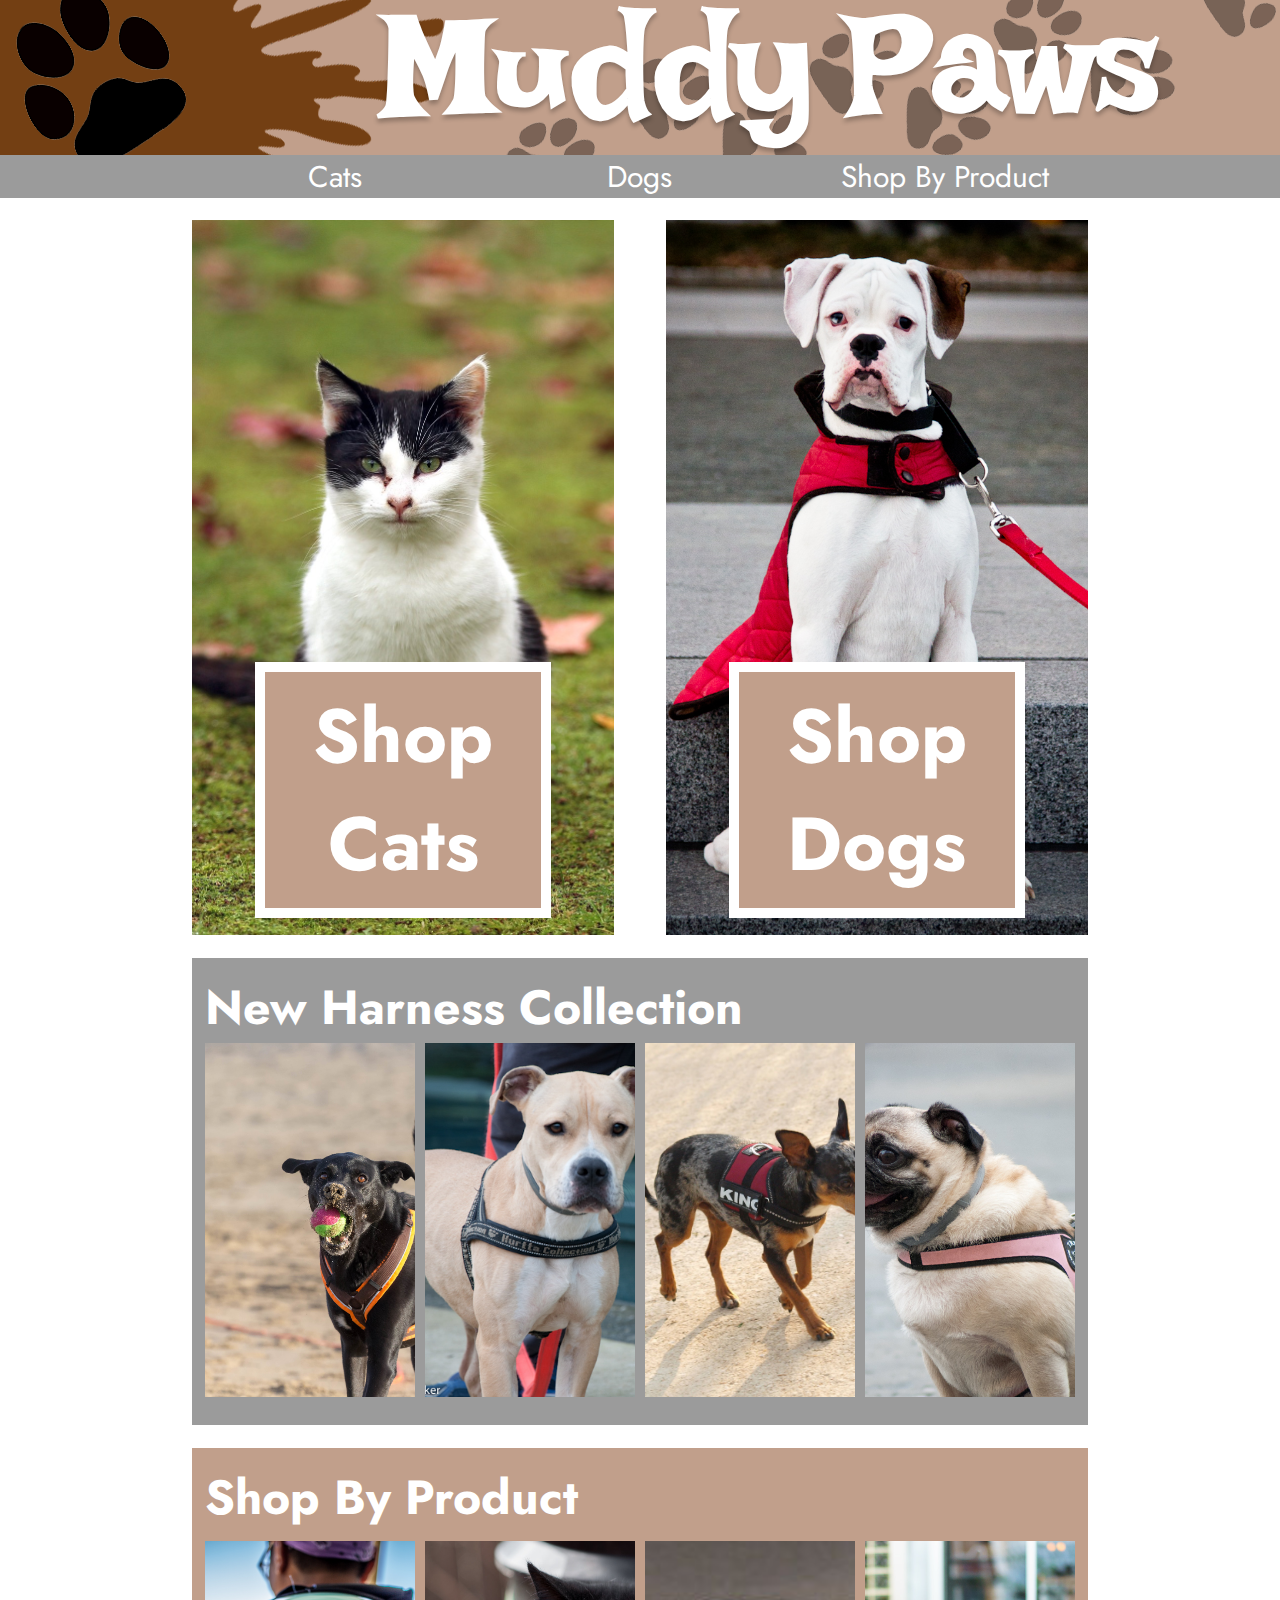
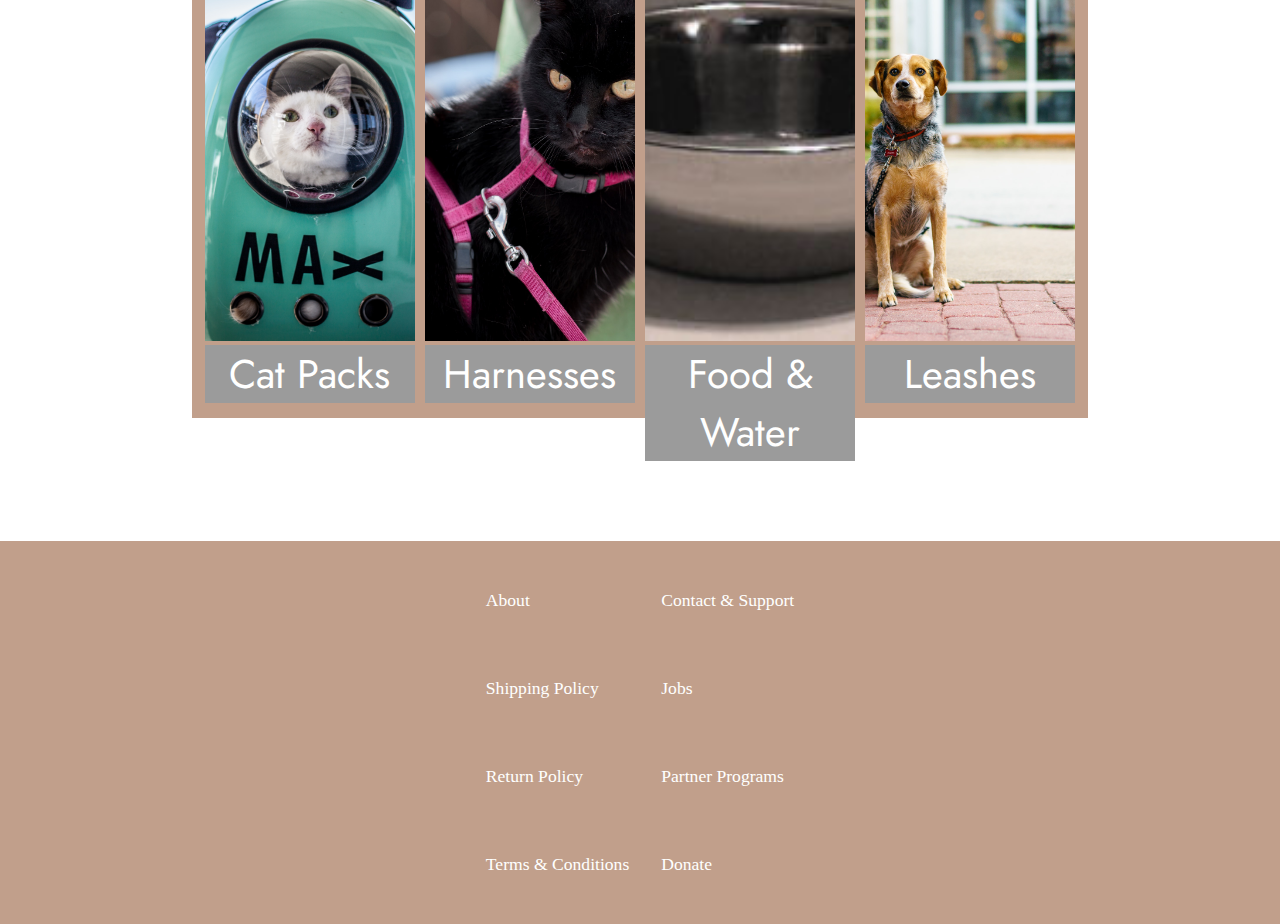
<file: index.html>
<!DOCTYPE html>
<html lang="en">
<Head>
    <title>Muddy Paws Home Page</title>
    <meta charset="UTF-8">
    <link rel="stylesheet" href="muddyPawsCSS.css">
    <link href='https://fonts.googleapis.com/css?family=Lakki Reddy' rel='stylesheet'>
    <link href='https://fonts.googleapis.com/css?family=Jost' rel='stylesheet'>
</Head>
<body>

<!-- Header plus site title plus nav bar -->

    <header class='header'>
        <h1 id="siteTitle">Muddy Paws</h1>
        <nav id=navBar>
            <div></div>
            <div class=navBarOpt>Cats</div>
            <div class=navBarOpt>Dogs</div>
            <div class=navBarOpt>Shop By Product</div>
            <div></div>
        </nav>
    </header>

<!-- Main Cat and Dog Images -->

    <div id=catsPic>
        <a href='productPage.html'><h2 id='shopCats' class='homeSpecies'>Shop<br>Cats</h2></a>
    </div> 
    <div id=dogsPic>
        <h2 id='shopDogs' class='homeSpecies'>Shop Dogs</h2>
     </div>

<!-- Harness Grid -->

    <h3 id='harnessGrid'>New Harness Collection</h3>
    <div id=harnessCollection>
        <div><img class='harnessPics' id ='harness1' src='Images/Dog_Harness.jpg' alt='Harness One'></div>
        <div><img class='harnessPics' id ='harness2' src='Images/Dog_Harness_2.jpg' alt='Harness Two'></div>
        <div><img class='harnessPics' id ='harness3' src='Images/Dog_Harness_3.jpg' alt='Harness Three'></div>
        <div><img class='harnessPics' id ='harness4' src='Images/Dog_Harness_4.jpg' alt='Harness Four'></div>
    </div>

<!-- Product Grid -->

    <h3 id='productGrid'>Shop By Product</h3>
    <div id='productCollection'>
        <div>
            <a href='productDetailPage.html'><img class='productPics' id ='product1' src='Images/Cat_Backpack.jpg' alt='Backpack With Cat Inside'>
            <p class='productDesc'>Cat Packs</p></a>
        </div>
        <div>
            <img class='productPics' id ='product2' src='Images/Cat_Harness.jpg' alt='Cat Wearing Harness'>
            <p class='productDesc'>Harnesses</p>
        </div>
        <div>
            <img class='productPics' id ='product3' src='Images/Dog_Dish.jpg' alt='A Dogs Dish'>
            <p class='productDesc'>Food & Water</p>
        </div>
        <div>
            <img class='productPics' id ='product4' src='Images/Dog_Leash.jpg' alt='Dog Wearing Leash'>
            <p class='productDesc'>Leashes</p>
        </div>
    </div>

    <!-- Footer -->
    
    <Footer>
        <table id='footerTable'>
            <tr>
                <td><p class='footerText'>About</p></td>
                <td><p class='footerText'>Contact & Support</p></td>
            </tr>
            <tr>
                <td><p class='footerText'>Shipping Policy</p></td>
                <td><p class='footerText'>Jobs</p></td>
            </tr>
            <tr><td><p class='footerText'>Return Policy</p></td>
                <td><p class='footerText'>Partner Programs</p></td>
            </tr>
            <tr>
                <td><p class='footerText'>Terms & Conditions</p></td>
                <td><p class='footerText'>Donate</p></td>
            </tr>
        </table>
    </Footer>
</body>
</html>
</file>
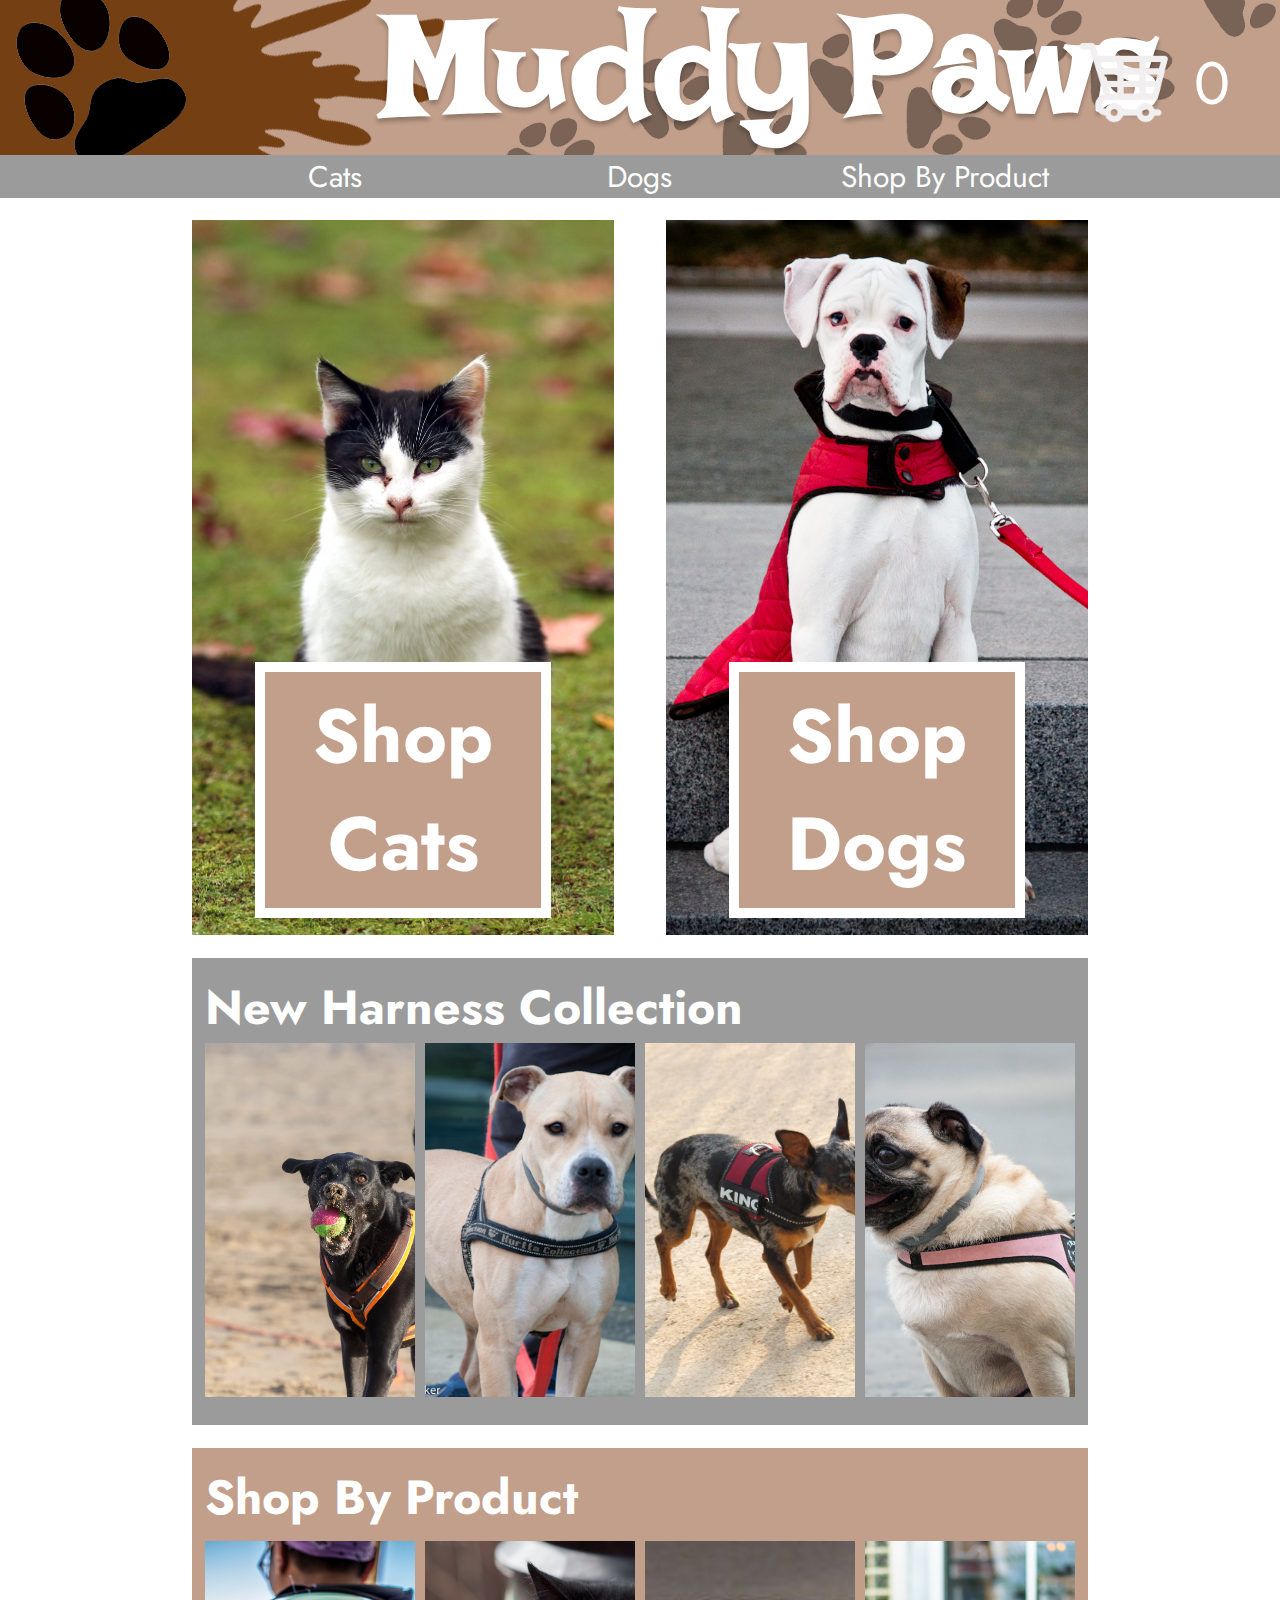
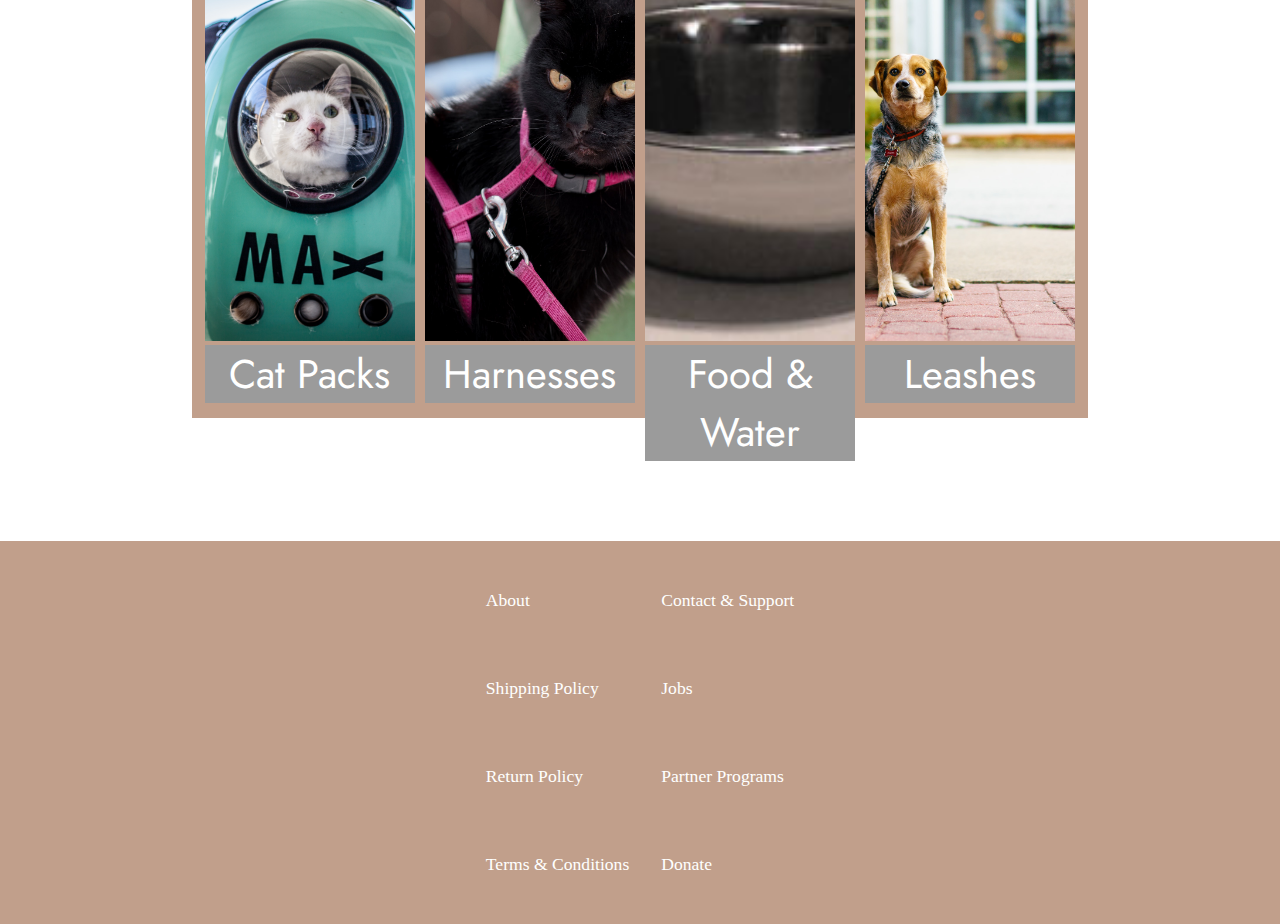
<file: homework_6/index.html>
<!DOCTYPE html>
<html lang="en">
<Head>
    <title>Muddy Paws Home Page</title>
    <meta charset="UTF-8">
    <script src="MuddyPawsJS.js"></script>
    <link rel="stylesheet" href="muddyPawsCSS.css">
    <link href='https://fonts.googleapis.com/css?family=Lakki Reddy' rel='stylesheet'>
    <link href='https://fonts.googleapis.com/css?family=Jost' rel='stylesheet'>
</Head>
<body onload="cartCountPersist()">

<!-- Header plus site title plus nav bar -->

    <header class='header'>
        <h1 id="siteTitle">Muddy Paws</h1>
        <div id=cartHead>
            <a href="shoppingCart.html"><img src="Images/white-shopping-cart-icon.jpg" alt="Shopping Cart" id='cartLogo'></a>
            <div id='cartCount'>0</div>
        </div>
        <nav id=navBar>
            <div></div>
            <div class=navBarOpt>Cats</div>
            <div class=navBarOpt>Dogs</div>
            <div class=navBarOpt>Shop By Product</div>
            <div></div>
        </nav>
    </header>

<!-- Main Cat and Dog Images -->

    <div id=catsPic>
        <a href='productPage.html'><h2 id='shopCats' class='homeSpecies'>Shop<br>Cats</h2></a>
    </div> 
    <div id=dogsPic>
        <h2 id='shopDogs' class='homeSpecies'>Shop Dogs</h2>
     </div>

<!-- Harness Grid -->

    <h3 id='harnessGrid'>New Harness Collection</h3>
    <div id=harnessCollection>
        <div><img class='harnessPics' id ='harness1' src='Images/Dog_Harness.jpg' alt='Harness One'></div>
        <div><img class='harnessPics' id ='harness2' src='Images/Dog_Harness_2.jpg' alt='Harness Two'></div>
        <div><img class='harnessPics' id ='harness3' src='Images/Dog_Harness_3.jpg' alt='Harness Three'></div>
        <div><img class='harnessPics' id ='harness4' src='Images/Dog_Harness_4.jpg' alt='Harness Four'></div>
    </div>

<!-- Product Grid -->

    <h3 id='productGrid'>Shop By Product</h3>
    <div id='productCollection'>
        <div>
            <a href='productDetailPage.html'><img class='productPics' id ='product1' src='Images/Cat_Backpack.jpg' alt='Backpack With Cat Inside'>
            <p class='productDesc'>Cat Packs</p></a>
        </div>
        <div>
            <img class='productPics' id ='product2' src='Images/Cat_Harness.jpg' alt='Cat Wearing Harness'>
            <p class='productDesc'>Harnesses</p>
        </div>
        <div>
            <img class='productPics' id ='product3' src='Images/Dog_Dish.jpg' alt='A Dogs Dish'>
            <p class='productDesc'>Food & Water</p>
        </div>
        <div>
            <img class='productPics' id ='product4' src='Images/Dog_Leash.jpg' alt='Dog Wearing Leash'>
            <p class='productDesc'>Leashes</p>
        </div>
    </div>

    <!-- Footer -->
    
    <Footer>
        <table id='footerTable'>
            <tr>
                <td><p class='footerText'>About</p></td>
                <td><p class='footerText'>Contact & Support</p></td>
            </tr>
            <tr>
                <td><p class='footerText'>Shipping Policy</p></td>
                <td><p class='footerText'>Jobs</p></td>
            </tr>
            <tr><td><p class='footerText'>Return Policy</p></td>
                <td><p class='footerText'>Partner Programs</p></td>
            </tr>
            <tr>
                <td><p class='footerText'>Terms & Conditions</p></td>
                <td><p class='footerText'>Donate</p></td>
            </tr>
        </table>
    </Footer>
</body>
</html>
</file>
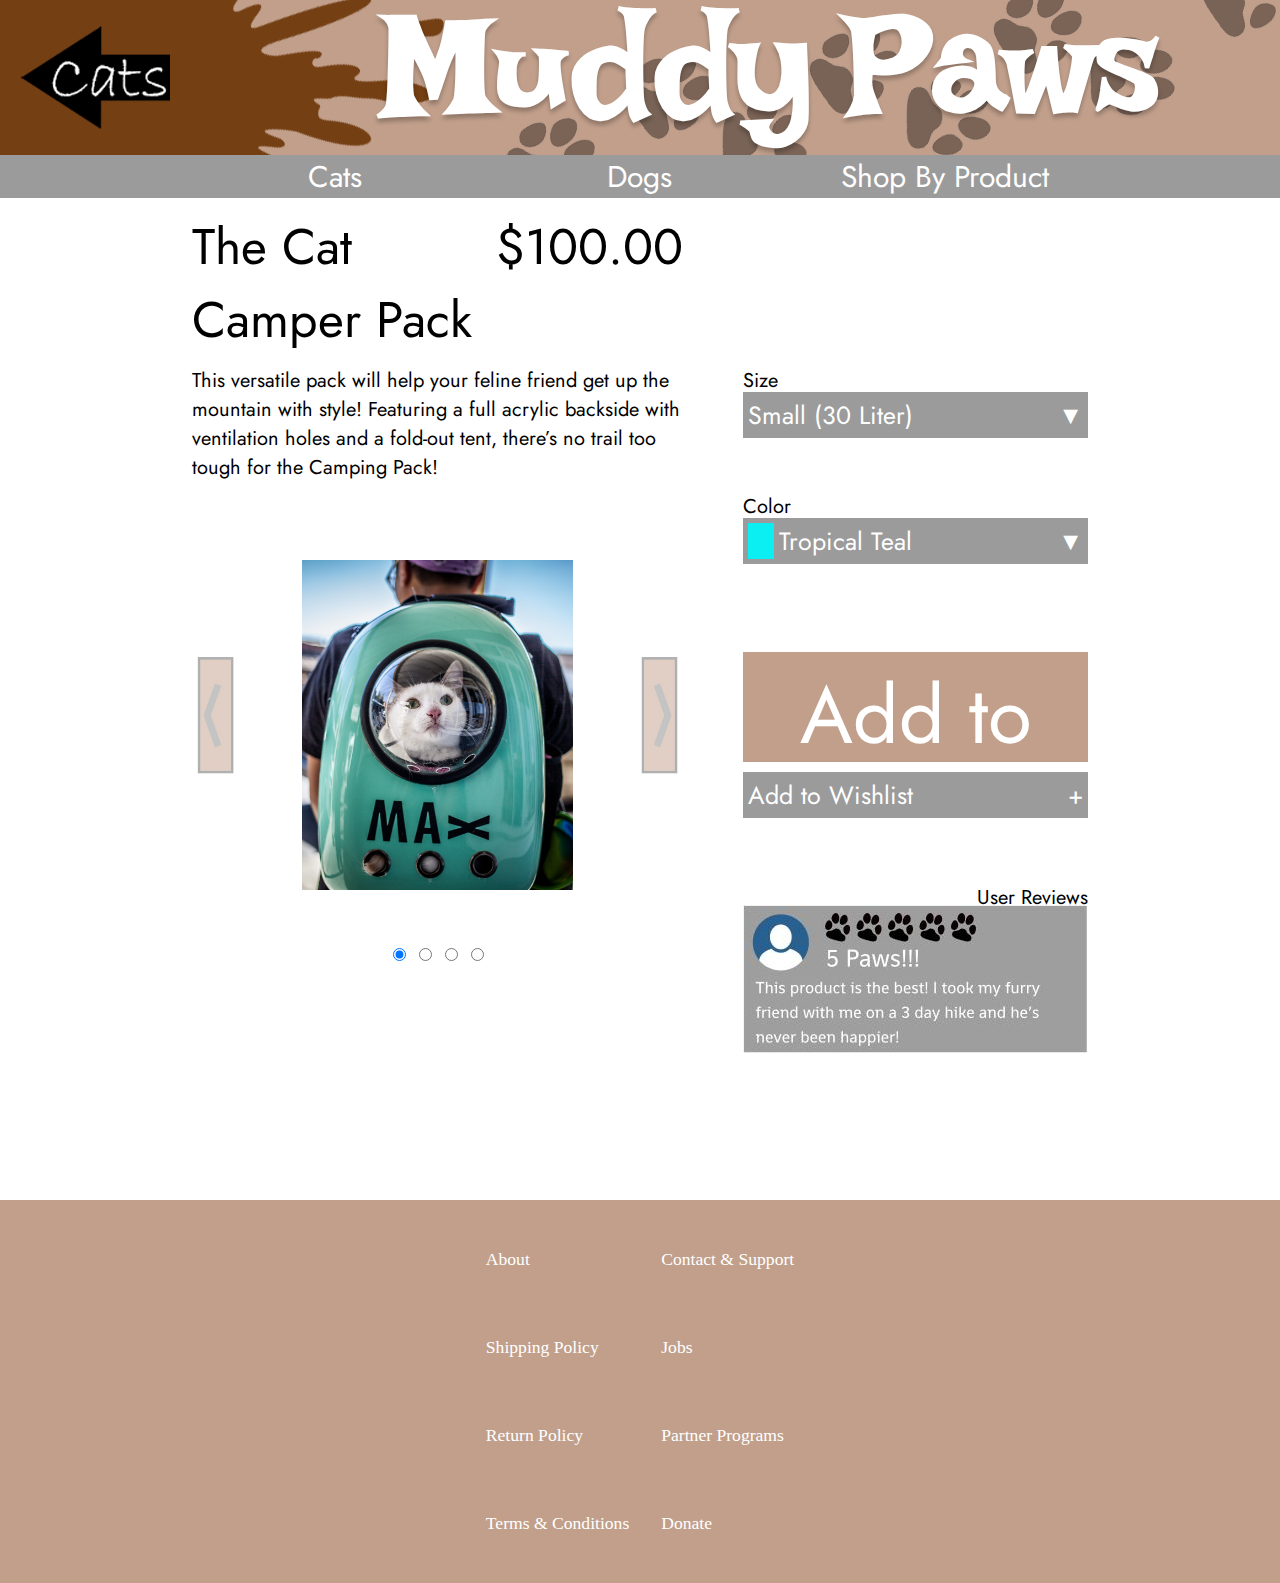
<file: productDetailPage.html>
<!DOCTYPE html>
<html lang='en'>
<Head>
    <title>Mudy Paws Cat Backpack Page</title>
    <meta charset="UTF-8">
    <link rel="stylesheet" href="muddyPawsCSS.css">
    <link href='https://fonts.googleapis.com/css?family=Lakki Reddy' rel='stylesheet'>
    <link href='https://fonts.googleapis.com/css?family=Jost' rel='stylesheet'>
</Head>
<body>

<!-- Header plus site title plus nav bar -->

    <header class='header' id="detailHead">
        <h1 id="siteTitle">Muddy Paws</h1>
        <nav id=navBar>
            <div></div>
            <div class=navBarOpt>Cats</div>
            <div class=navBarOpt>Dogs</div>
            <div class=navBarOpt>Shop By Product</div>
            <div></div>
        </nav>
    </header>

<!-- Grid for all Main Page Content -->

    <div id='detailGrid'>
        <div id=detailTitleAndPrice>
            <div id='detailTitle'>The Cat Camper Pack</div>
            <div id='detailPrice'>$100.00</div>
        </div>
        <div id='detailDesc'>
            This versatile pack will help your feline friend get up the
            mountain with style! Featuring a full acrylic backside with 
            ventilation holes and a fold-out tent, there’s no trail too 
            tough for the Camping Pack!
        </div>

<!-- Grid-in-Grid for product image -->
        <div id='detailLeft'>
            <div class='detailImages'><img src='Images/Selection_Arrow.JPG' alt="Arrow For Changing Picture Left"></div>
            <div class='detailImages' id='detailBackpack'><img src='Images/Cat_Backpack_crop.jpg' alt="Cat In Backpack"></div>
            <div class='detailImages' id='rightArrow'><img src='Images/Selection_Arrow.JPG' alt="Arrow For Changing Picture Right"></div>
            <div id='detailSlides'>
                <input type="radio" name="pickImage" value="1" checked>
                <input type="radio" name="pickImage" value="2">
                <input type="radio" name="pickImage" value="3">
                <input type="radio" name="pickImage" value="4">
            </div>
        </div>

<!-- Grid-in-Grid for Selector Menus -->

        <div class='selectorGrid'>
            <div class='selectorClass'>Size</div>
            <div id='sizeDropDown'>
                <div class='selectorTitle'>Small (30 Liter)</div>
                <div class='chevronDD'>&#x25BC;</div>
                <div></div>
            </div>
        </div>
        <div class='selectorGrid' id=colorSelector>
            <div class='selectorClass'>Color</div>
            <div id='colorDropDown'>
                <div id='colorSquare'></div>
                <div class='selectorTitle'>Tropical Teal</div>
                <div class='chevronDD'>&#x25BC;</div>
            </div>
        </div>
    
<!-- Grid-in-Grid for Add Cart and Other fucntions -->

        <div id=detailRightGrid>
            <div id='addToCart'>Add to Cart</div>
            <div id='wishlistGrid'>
                <div>Add to Wishlist</div>
                <div class='chevronDD'>+</div>
            </div>
            <div id=reviewsGrid>
                <div></div>
                <div id=reviewsTitle>User Reviews</div>
                <div><img src='Images/User_Review.JPG' alt="User Review"></div>
            </div>
        </div>
    </div>

<!-- Footer -->

    <Footer id='footerTableDetails'>
        <table id='footerTable'>
            <tr>
                <td><p class='footerText'>About</p></td>
                <td><p class='footerText'>Contact & Support</p></td>
            </tr>
            <tr>
                <td><p class='footerText'>Shipping Policy</p></td>
                <td><p class='footerText'>Jobs</p></td>
            </tr>
            <tr><td><p class='footerText'>Return Policy</p></td>
                <td><p class='footerText'>Partner Programs</p></td>
            </tr>
            <tr>
                <td><p class='footerText'>Terms & Conditions</p></td>
                <td><p class='footerText'>Donate</p></td>
            </tr>
        </table>
    </Footer>
</body>

</html>
</file>
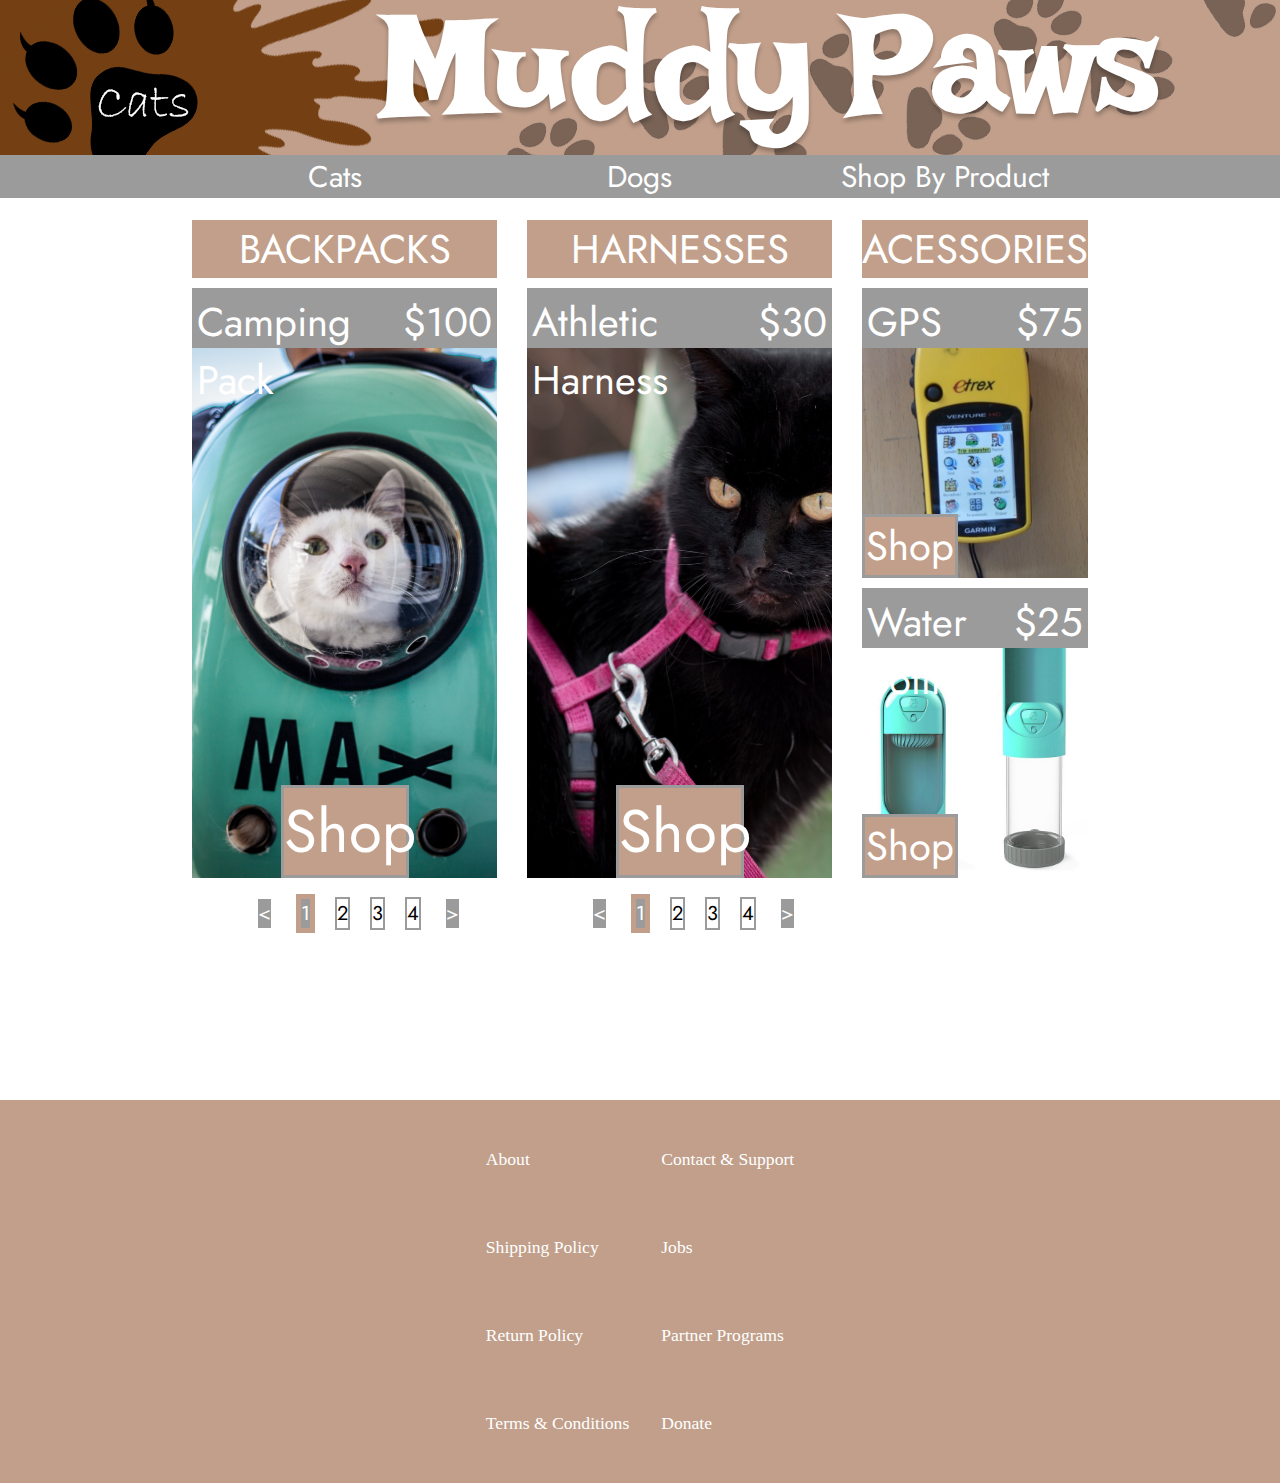
<file: productPage.html>
<!DOCTYPE html>
<html lang='en'>
<Head>
    <title>Muddy Paws Cats Page</title>
    <meta charset="UTF-8">
    <link rel="stylesheet" href="muddyPawsCSS.css">
    <link href='https://fonts.googleapis.com/css?family=Lakki Reddy' rel='stylesheet'>
    <link href='https://fonts.googleapis.com/css?family=Jost' rel='stylesheet'>
</Head>
<body>

<!-- Header plus site title plus nav bar -->

    <header class='header' id="productHead">
        <h1 id="siteTitle">Muddy Paws</h1>
        <nav id=navBar>
            <div></div>
            <div class=navBarOpt>Cats</div>
            <div class=navBarOpt>Dogs</div>
            <div class=navBarOpt>Shop By Product</div>
            <div></div>
        </nav>
    </header>

<!-- All Main Page Content -->

    <div class='generalProducts'>

<!-- Column for Backpacks -->

        <div class='productClass' id='productBackpacks'>BACKPACKS</div>
            <div class='contentAndRadios'>
                <div class=pairHeadAndShop>
                    <div class='productHead' id='packHead'>
                        <div class='productName' id='productCamppack'>Camping Pack</div>
                        <div class='productPrice' id='packPrice'>$100</div>
                    </div>
                    <a href="productDetailPage.html" class='productShop' id='packShop'>Shop</a>
                </div>
                <div class='radioSlides'>
                    <div class='arrowSlides'>&lt;</div>
                    <div class='activeSlide'>1</div>
                    <div class='slideSelect'>2</div>
                    <div class='slideSelect'>3</div>
                    <div class='slideSelect'>4</div>
                    <div class='arrowSlides'>&gt;</div>
                </div>
            </div>  

<!-- Column for Harnesses -->

        <div class='productClass' id='productHarness'>HARNESSES</div>
            <div class='contentAndRadios'>
                <div class=pairHeadAndShop id=harnessHeadAndShop>
                    <div class='productHead' id='harnessHead'>
                        <div class='productName' id='productHarnessName'>Athletic Harness</div>
                        <div class='productPrice' id='harnessPrice'>$30</div>
                    </div>
                    <div class='productShop' id='harnessShop'>Shop</div>
                </div>
                <div class='radioSlides'>
                    <div class='arrowSlides'>&lt;</div>
                    <div class='activeSlide'>1</div>
                    <div class='slideSelect'>2</div>
                    <div class='slideSelect'>3</div>
                    <div class='slideSelect'>4</div>
                    <div class='arrowSlides'>&gt;</div>
                </div>
            </div>
            

<!-- Column for Accessories -->

        <div class='productClass' id='productGPS'>ACESSORIES</div>
        <div id='sideProducts'>
            <div id=sideCombo>
                <div class='pairHeadAndShopSide' id='GPSHeadAndShop'>
                    <div class='productHead' id='GPSHead'>
                        <div class='productName' id='productGPSName'>GPS</div>
                        <div class='productPrice' id='GPSPrice'>$75</div>
                    </div>
                    <div class='productShop' id='GPSShop'>Shop</div>
                </div>
                <div class='pairHeadAndShopSide' id='waterHeadAndShop'>
                    <div class='productHead' id='waterHead'>
                        <div class='productName' id='productWaterName'>Water Bottle</div>
                        <div class='productPrice' id='waterPrice'>$25</div>
                    </div>
                    <div class='productShop' id='waterShop'>Shop</div>
                </div>
            </div>
        </div>
    </div>

    <!-- Footer -->

    <Footer id='footerTableProducts'>
        <table id='footerTable'>
            <tr>
                <td><p class='footerText'>About</p></td>
                <td><p class='footerText'>Contact & Support</p></td>
            </tr>
            <tr>
                <td><p class='footerText'>Shipping Policy</p></td>
                <td><p class='footerText'>Jobs</p></td>
            </tr>
            <tr><td><p class='footerText'>Return Policy</p></td>
                <td><p class='footerText'>Partner Programs</p></td>
            </tr>
            <tr>
                <td><p class='footerText'>Terms & Conditions</p></td>
                <td><p class='footerText'>Donate</p></td>
            </tr>
        </table>
    </Footer>
</body>
</html>
</file>
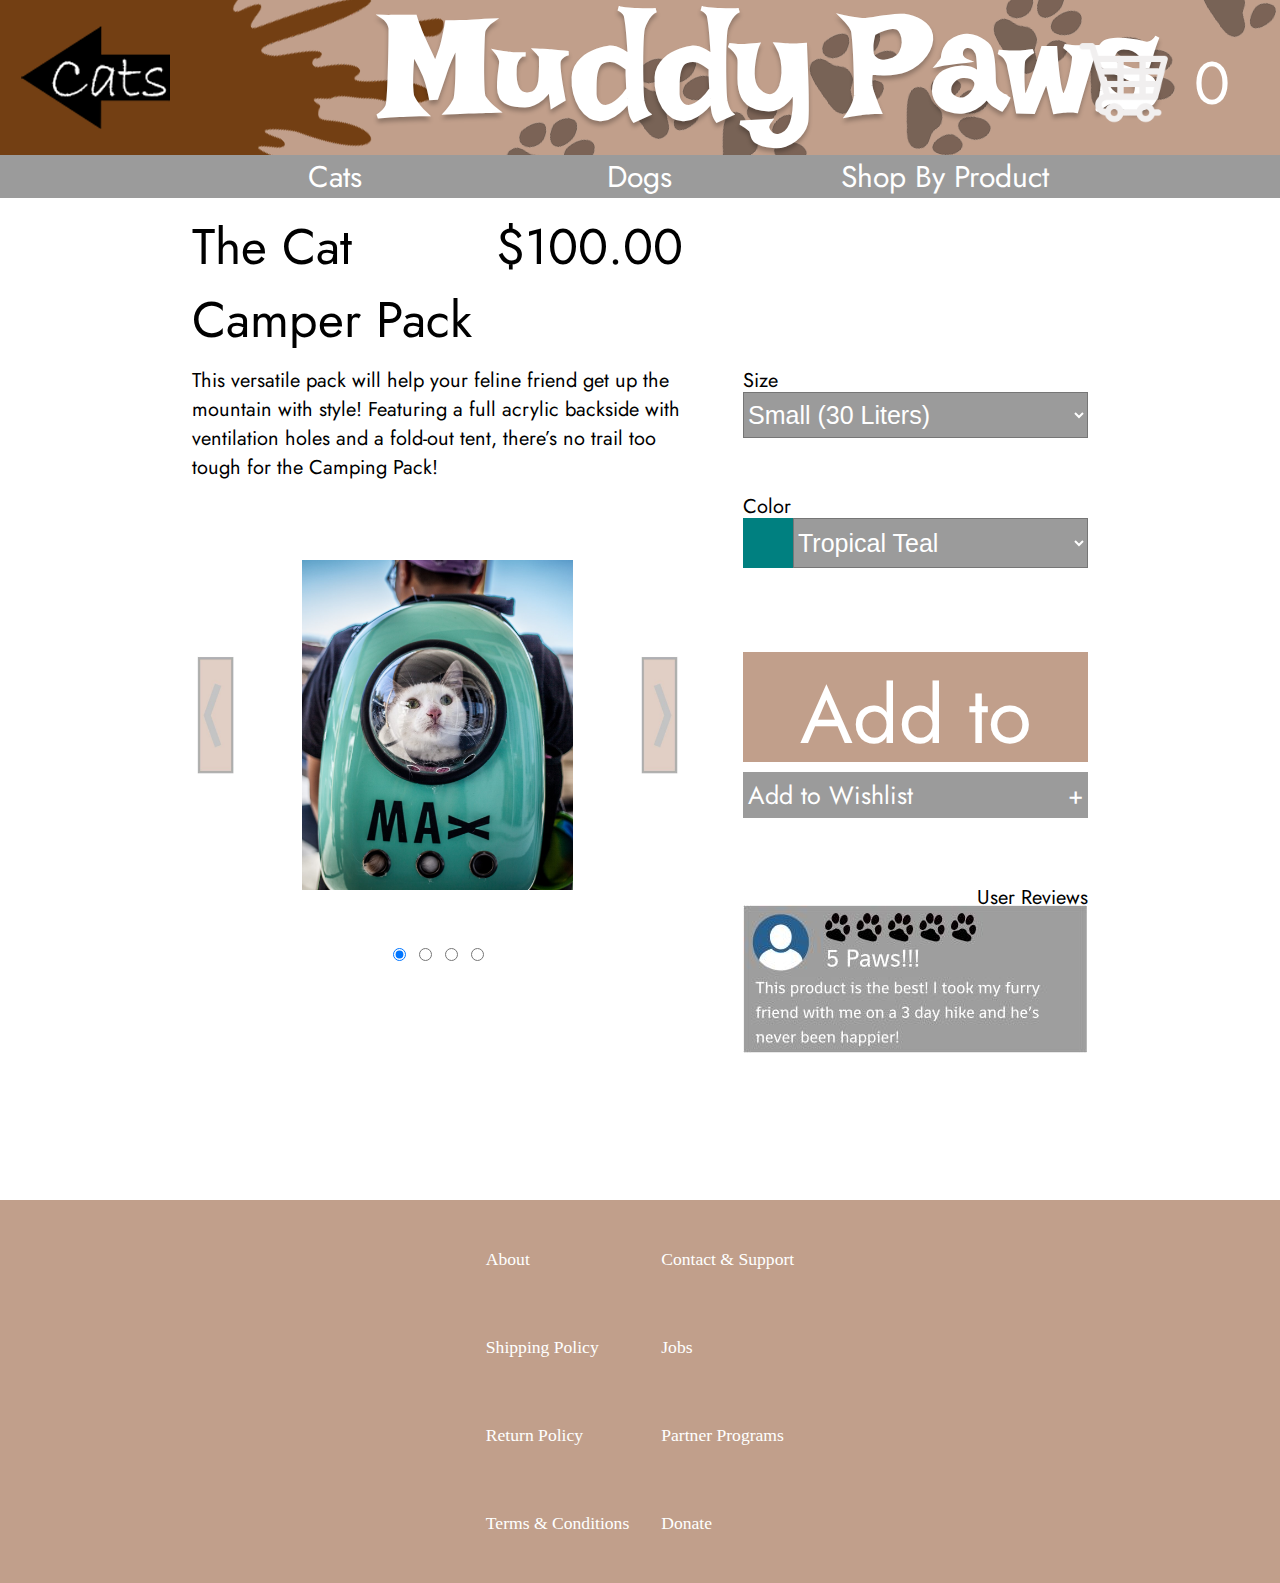
<file: homework_6/productDetailPage.html>
<!DOCTYPE html>
<html lang='en'>
<Head>
    <title id='a'>Mudy Paws Cat Backpack Page</title>
    <meta charset="UTF-8">
    <script src="MuddyPawsJS.js"></script>
    <link rel="stylesheet" href="muddyPawsCSS.css">
    <link href='https://fonts.googleapis.com/css?family=Lakki Reddy' rel='stylesheet'>
    <link href='https://fonts.googleapis.com/css?family=Jost' rel='stylesheet'>
</Head>
<body onload="cartCountPersist()" onunload="storeCartOrder()">

<!-- Header plus site title plus nav bar -->

    <header class='header' id="detailHead">
        <h1 id="siteTitle">Muddy Paws</h1>
        <div id=cartHead>
            <a href="shoppingCart.html"><img src="Images/white-shopping-cart-icon.jpg" alt="Shopping Cart" id='cartLogo'></a>
            <div id='cartCount'>0</div>
        </div>
        <nav id=navBar>
            <div></div>
            <div class=navBarOpt>Cats</div>
            <div class=navBarOpt>Dogs</div>
            <div class=navBarOpt>Shop By Product</div>
            <div></div>
        </nav>
    </header>

<!-- Grid for all Main Page Content -->
    <div id='detailGrid'>
        <div id=detailTitleAndPrice>
            <div id='detailTitle'>The Cat Camper Pack</div>
            <div id=dollarSignPlusPrice>
                <div>$</div>
                <div id='detailPrice'>100.00</div>
            </div>
        </div>
        <div id='detailDesc'>
            This versatile pack will help your feline friend get up the
            mountain with style! Featuring a full acrylic backside with 
            ventilation holes and a fold-out tent, there’s no trail too 
            tough for the Camping Pack!
        </div>

<!-- Grid-in-Grid for product image -->
        <div id='detailLeft'>
            <div class='detailImages'><img src='Images/Selection_Arrow.JPG' alt="Arrow For Changing Picture Left"></div>
            <div class='detailImages' id='detailBackpack'><img src='Images/Cat_Backpack_crop.jpg' alt="Cat In Backpack" id=backpackGraphic></div>
            <div class='detailImages' id='rightArrow'><img src='Images/Selection_Arrow.JPG' alt="Arrow For Changing Picture Right"></div>
            <div id='detailSlides'>
                <input type="radio" name="pickImage" value="1" checked>
                <input type="radio" name="pickImage" value="2">
                <input type="radio" name="pickImage" value="3">
                <input type="radio" name="pickImage" value="4">
            </div>
        </div>

<!-- Grid-in-Grid for Selector Menus -->

        <div class='selectorGrid'>
            <div class='selectorClass'>Size</div>
            <div class='selectDropDown'>
                <select name='size' class='selectDropDown' id='sizeDropDown' onchange="sizeShift()">
                    <option value='Small (30 Liters)' name='sizes'>Small (30 Liters)</option>
                    <option value='Medium (40 Liters)' name='sizes'>Medium (40 Liters) +$10</option>
                    <option value='Large (50 Liters)' name='sizes'>Large (50 Liters) +$20</option>
                </select>
            </div>
        </div>
        <div class='selectorGrid' id=colorSelector>
            <div class='selectorClass'>Color</div>
            <div class='selectDropDown'>
                <div id='colorSquare'></div>
                <select name='color' class='selectDropDown' id='colorDropDown' onchange="colorShift()">
                    <option value='Tropical Teal' name='colors'> Tropical Teal</option>
                    <option value='Galaxy Purple' name='colors'> Galaxy Purple</option>
                    <option value='Verdant Green' name='colors'> Verdant Green</option>
                </select>
            </div>
        </div>
    
<!-- Grid-in-Grid for Add Cart and Other fucntions -->

        <div id=detailRightGrid>
            <div id='addToCart' onclick="addToCart()">Add to Cart</div>
            <div id='wishlistGrid'>
                <div>Add to Wishlist</div>
                <div class='chevronDD'>+</div>
            </div>
            <div id=reviewsGrid>
                <div></div>
                <div id=reviewsTitle>User Reviews</div>
                <div><img src='Images/User_Review.JPG' alt="User Review"></div>
            </div>
        </div>
    </div>

<!-- Footer -->

    <Footer id='footerTableDetails'>
        <table id='footerTable'>
            <tr>
                <td><p class='footerText'>About</p></td>
                <td><p class='footerText'>Contact & Support</p></td>
            </tr>
            <tr>
                <td><p class='footerText'>Shipping Policy</p></td>
                <td><p class='footerText'>Jobs</p></td>
            </tr>
            <tr><td><p class='footerText'>Return Policy</p></td>
                <td><p class='footerText'>Partner Programs</p></td>
            </tr>
            <tr>
                <td><p class='footerText'>Terms & Conditions</p></td>
                <td><p class='footerText'>Donate</p></td>
            </tr>
        </table>
    </Footer>
</body>

</html>
</file>
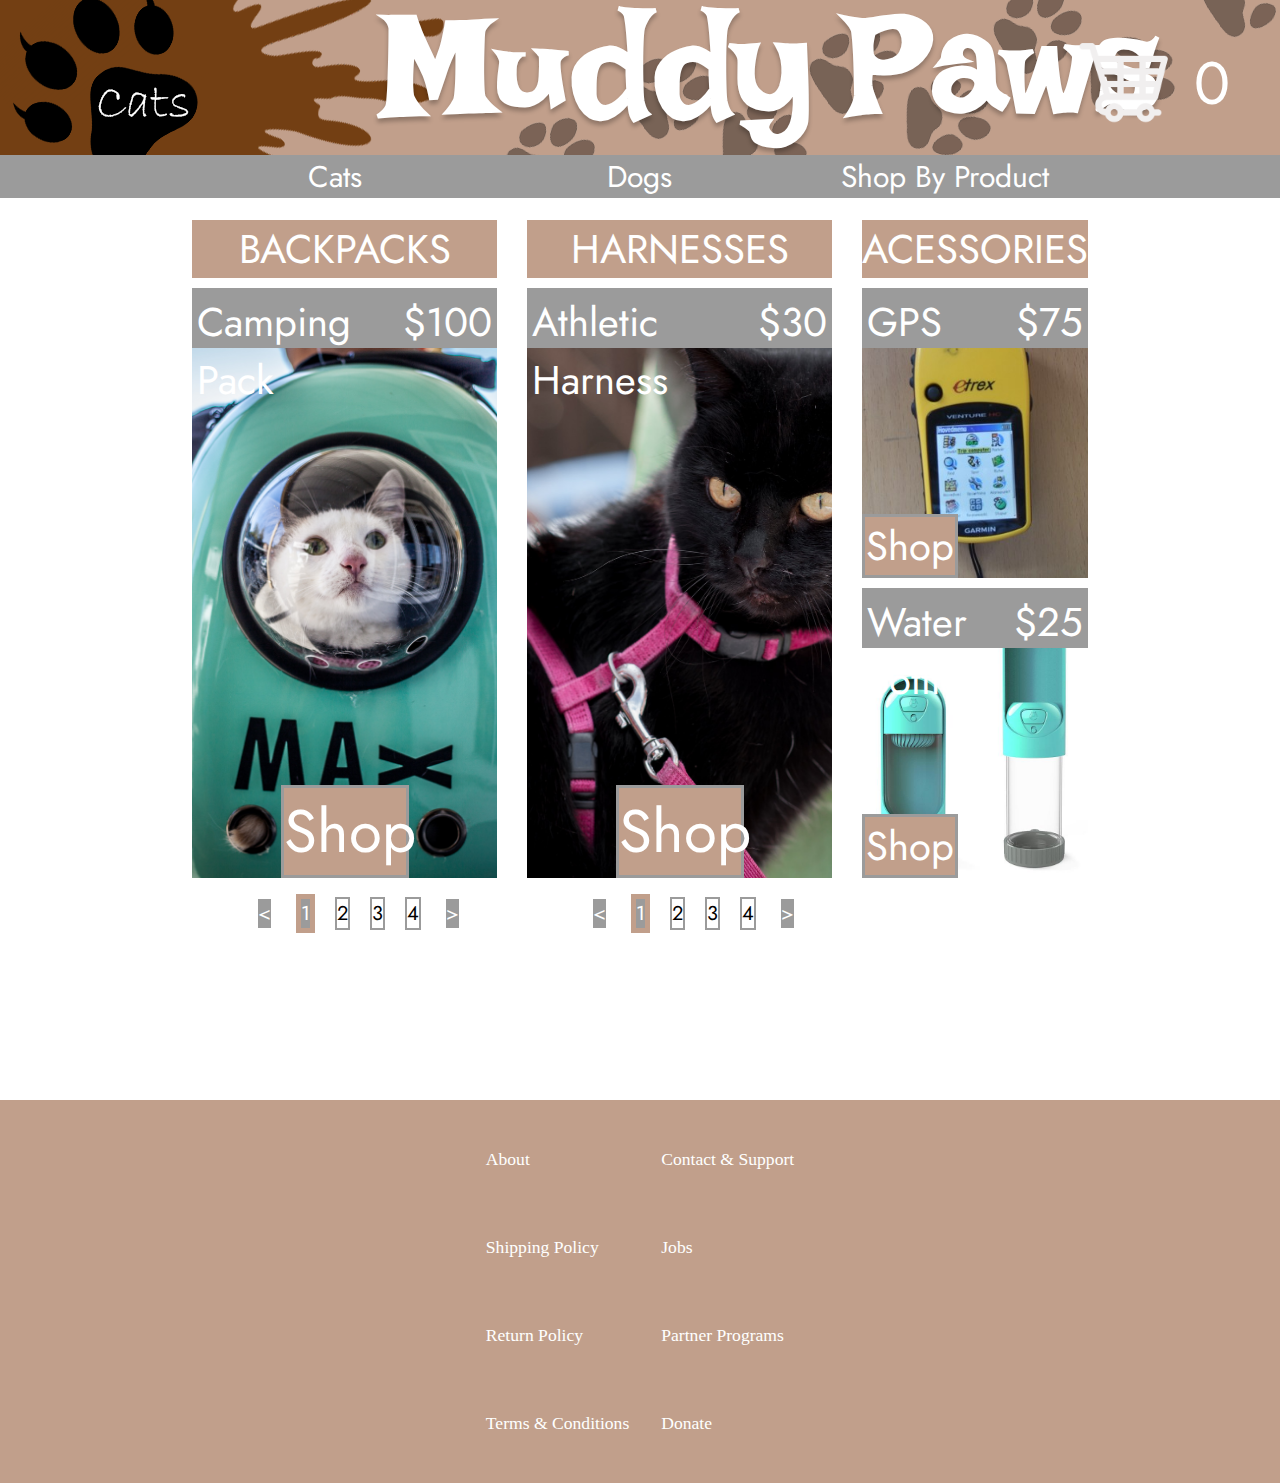
<file: homework_6/productPage.html>
<!DOCTYPE html>
<html lang='en'>
<Head>
    <title>Muddy Paws Cats Page</title>
    <meta charset="UTF-8">
    <script src="MuddyPawsJS.js"></script>
    <link rel="stylesheet" href="muddyPawsCSS.css">
    <link href='https://fonts.googleapis.com/css?family=Lakki Reddy' rel='stylesheet'>
    <link href='https://fonts.googleapis.com/css?family=Jost' rel='stylesheet'>
</Head>
<body onload="cartCountPersist()">

<!-- Header plus site title plus nav bar -->

    <header class='header' id="productHead">
        <h1 id="siteTitle">Muddy Paws</h1>
        <div id=cartHead>
            <a href="shoppingCart.html"><img src="Images/white-shopping-cart-icon.jpg" alt="Shopping Cart" id='cartLogo'></a>
            <div id='cartCount'>0</div>
        </div>
        <nav id=navBar>
            <div></div>
            <div class=navBarOpt>Cats</div>
            <div class=navBarOpt>Dogs</div>
            <div class=navBarOpt>Shop By Product</div>
            <div></div>
        </nav>
    </header>

<!-- All Main Page Content -->

    <div class='generalProducts'>

<!-- Column for Backpacks -->

        <div class='productClass' id='productBackpacks'>BACKPACKS</div>
            <div class='contentAndRadios'>
                <div class=pairHeadAndShop>
                    <div class='productHead' id='packHead'>
                        <div class='productName' id='productCamppack'>Camping Pack</div>
                        <div class='productPrice' id='packPrice'>$100</div>
                    </div>
                    <a href="productDetailPage.html" class='productShop' id='packShop'>Shop</a>
                </div>
                <div class='radioSlides'>
                    <div class='arrowSlides'>&lt;</div>
                    <div class='activeSlide'>1</div>
                    <div class='slideSelect'>2</div>
                    <div class='slideSelect'>3</div>
                    <div class='slideSelect'>4</div>
                    <div class='arrowSlides'>&gt;</div>
                </div>
            </div>  

<!-- Column for Harnesses -->

        <div class='productClass' id='productHarness'>HARNESSES</div>
            <div class='contentAndRadios'>
                <div class=pairHeadAndShop id=harnessHeadAndShop>
                    <div class='productHead' id='harnessHead'>
                        <div class='productName' id='productHarnessName'>Athletic Harness</div>
                        <div class='productPrice' id='harnessPrice'>$30</div>
                    </div>
                    <div class='productShop' id='harnessShop'>Shop</div>
                </div>
                <div class='radioSlides'>
                    <div class='arrowSlides'>&lt;</div>
                    <div class='activeSlide'>1</div>
                    <div class='slideSelect'>2</div>
                    <div class='slideSelect'>3</div>
                    <div class='slideSelect'>4</div>
                    <div class='arrowSlides'>&gt;</div>
                </div>
            </div>
            

<!-- Column for Accessories -->

        <div class='productClass' id='productGPS'>ACESSORIES</div>
        <div id='sideProducts'>
            <div id=sideCombo>
                <div class='pairHeadAndShopSide' id='GPSHeadAndShop'>
                    <div class='productHead' id='GPSHead'>
                        <div class='productName' id='productGPSName'>GPS</div>
                        <div class='productPrice' id='GPSPrice'>$75</div>
                    </div>
                    <div class='productShop' id='GPSShop'>Shop</div>
                </div>
                <div class='pairHeadAndShopSide' id='waterHeadAndShop'>
                    <div class='productHead' id='waterHead'>
                        <div class='productName' id='productWaterName'>Water Bottle</div>
                        <div class='productPrice' id='waterPrice'>$25</div>
                    </div>
                    <div class='productShop' id='waterShop'>Shop</div>
                </div>
            </div>
        </div>
    </div>

    <!-- Footer -->

    <Footer id='footerTableProducts'>
        <table id='footerTable'>
            <tr>
                <td><p class='footerText'>About</p></td>
                <td><p class='footerText'>Contact & Support</p></td>
            </tr>
            <tr>
                <td><p class='footerText'>Shipping Policy</p></td>
                <td><p class='footerText'>Jobs</p></td>
            </tr>
            <tr><td><p class='footerText'>Return Policy</p></td>
                <td><p class='footerText'>Partner Programs</p></td>
            </tr>
            <tr>
                <td><p class='footerText'>Terms & Conditions</p></td>
                <td><p class='footerText'>Donate</p></td>
            </tr>
        </table>
    </Footer>
</body>
</html>
</file>
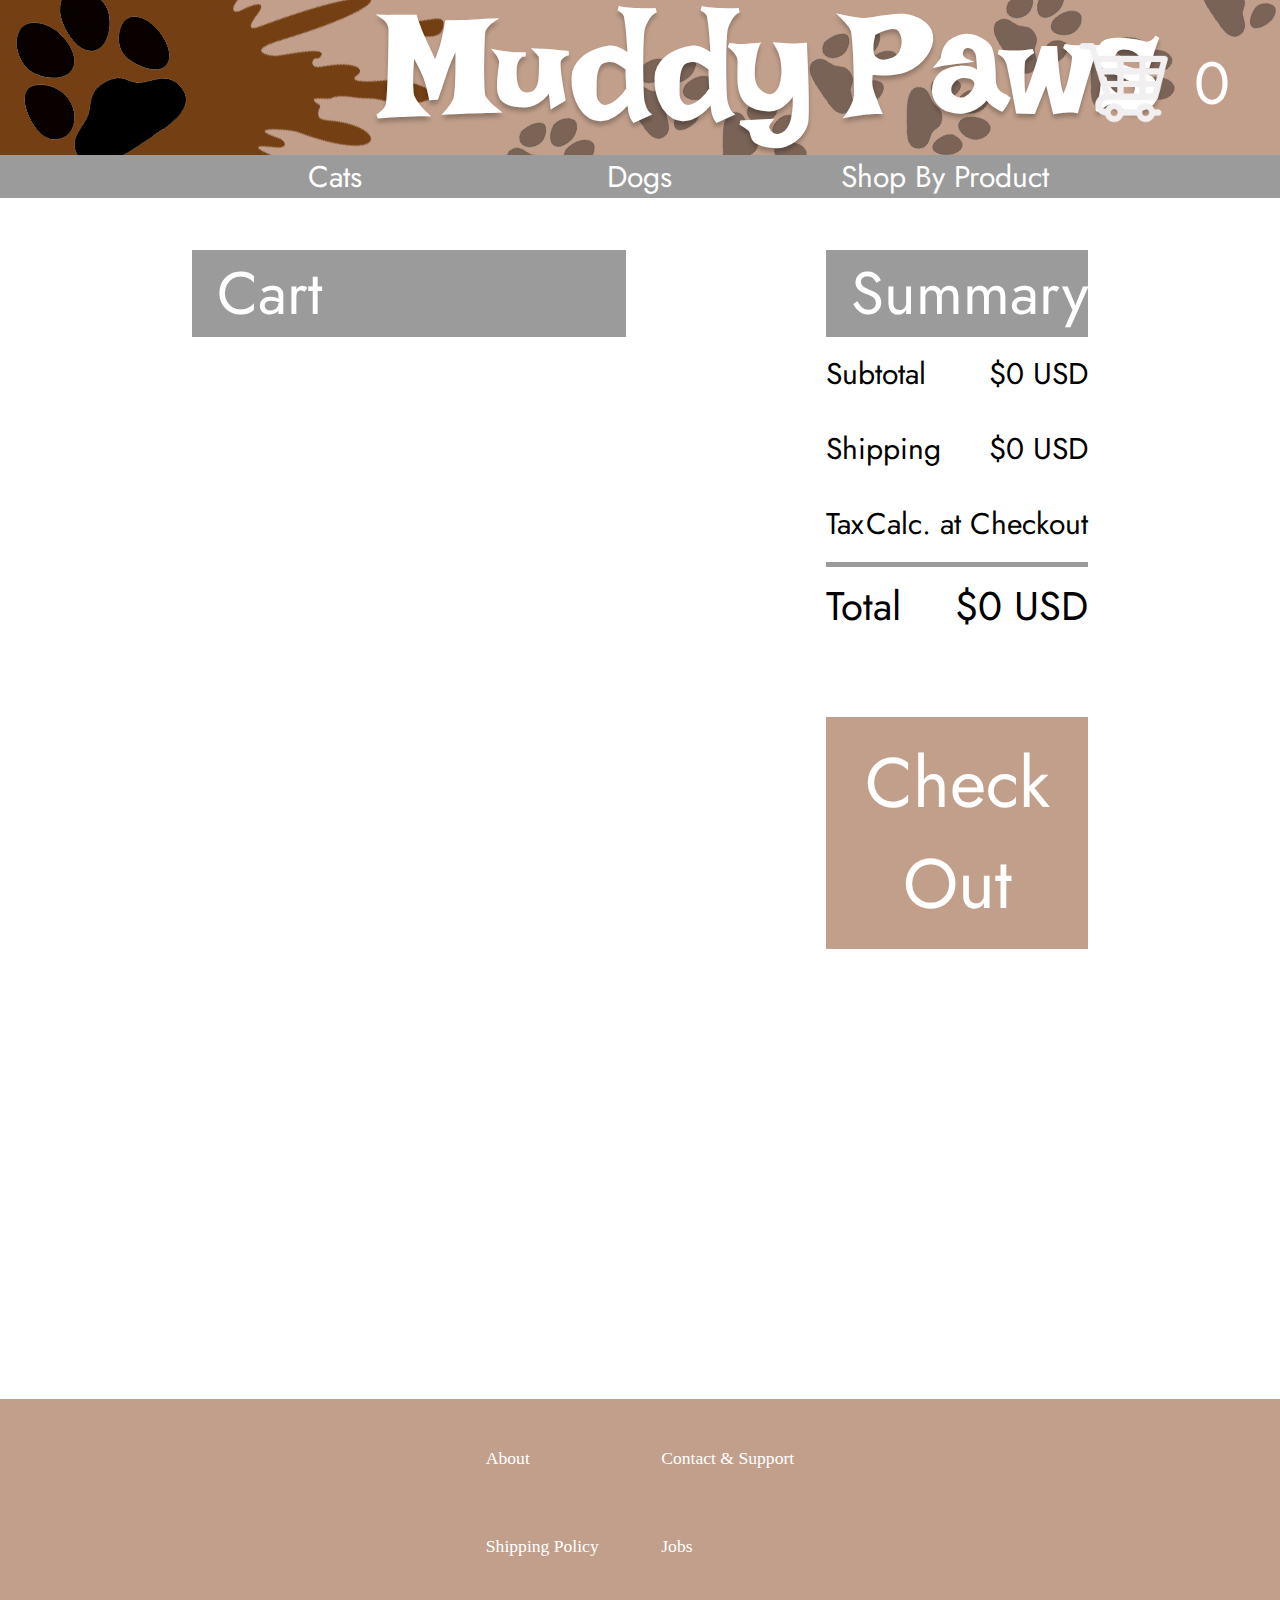
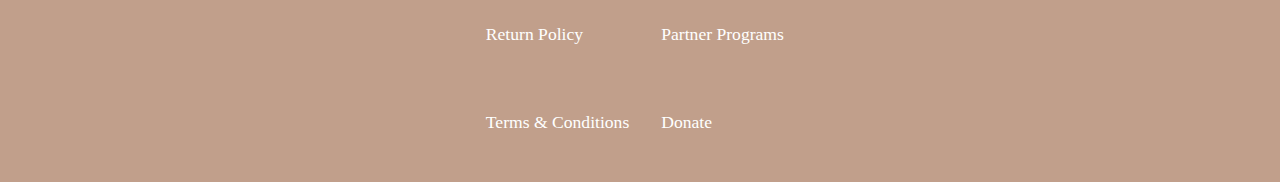
<file: homework_6/shoppingCart.html>
<!DOCTYPE html>
<html lang="en">
<Head>
    <title>Muddy Cart Page</title>
    <meta charset="UTF-8">
    <script src="MuddyPawsJS.js"></script>
    <link rel="stylesheet" href="muddyPawsCSS.css">
    <link href='https://fonts.googleapis.com/css?family=Lakki Reddy' rel='stylesheet'>
    <link href='https://fonts.googleapis.com/css?family=Jost' rel='stylesheet'>
    <script>
        window.onload=function(){
            cartCountPersist();
            summaryUpdate();
        }
    </script>
</Head>

<body>

<!-- Header plus site title plus nav bar -->

    <header class='header'>
        <h1 id="siteTitle">Muddy Paws</h1>
        <div id=cartHead>
            <a href="shoppingCart.html"><img src="Images/white-shopping-cart-icon.jpg" alt="Shopping Cart" id='cartLogo'></a>
            <div id='cartCount'>0</div>
        </div>
        <nav id='navBar'>
            <div></div>
            <div class='navBarOpt'>Cats</div>
            <div class='navBarOpt'>Dogs</div>
            <div class='navBarOpt'>Shop By Product</div>
            <div></div>
        </nav>
    </header>

<!-- Cart and Summary -->
<div id='cartPageGrid'>
    <div class='cartColHead'>Cart</div>
    <div id='cartGoHere'></div>
    <div class='cartColHead'>Summary</div>
    <div id='cartSummaryGrid'>
        <div class='cartSummarySections'>
            <div>Subtotal</div>
            <div class='cartPrices' id='cartSubPrice'>$0 USD</div>
        </div>
        <div class='cartSummarySections'>
            <div>Shipping</div>
            <div class='cartPrices' id='cartShipPrice'>$0 USD</div>
        </div>
        <div class='cartSummarySections'>
            <div>Tax</div>
            <div class='cartPrices' id='cartTaxPrice'>Calc. at Checkout</div>
        </div>
        <div id='summaryBreak'></div>
        <div class='cartSummarySections' id='cartTotalRow'>
            <div>Total</div>
            <div class='cartPrices' id='cartTotalPrice'>$0 USD</div>
        </div>
        <div>
            <div id='cartCheckOut'>Check Out</div>
        </div>
    </div>
</div>

<!-- Footer -->

    <Footer>
        <table id='footerTable'>
            <tr>
                <td><p class='footerText'>About</p></td>
                <td><p class='footerText'>Contact & Support</p></td>
            </tr>
            <tr>
                <td><p class='footerText'>Shipping Policy</p></td>
                <td><p class='footerText'>Jobs</p></td>
            </tr>
            <tr><td><p class='footerText'>Return Policy</p></td>
                <td><p class='footerText'>Partner Programs</p></td>
            </tr>
            <tr>
                <td><p class='footerText'>Terms & Conditions</p></td>
                <td><p class='footerText'>Donate</p></td>
            </tr>
        </table>
    </Footer>
</body>
</html>
</file>
<file: muddyPawsCSS.css>
/* Header */

.header {
    position: absolute;
    width: 100%;
    height: 155px;
    left: 0px;
    top: 0px;
    background: #C19F8B;
    background-image: url('Images/muddy_paws_banner.png');
    background-repeat: no-repeat;
    background-position: -20px;
}

#productHead{
    background-image: url('Images/muddy_paws_banner_cats.png');
}

#detailHead{
    background-image: url('Images/muddy_paws_banner_detail_page.png');
}

#siteTitle {
    position: absolute;
    left: 30%;
    text-align: center;
    top: 10px;
    font-family: 'Lakki Reddy';
    font-size: 140px;
    line-height: 0px;
    color: #FFFFFF;
    text-shadow: 0px 4px 4px rgba(0, 0, 0, 0.25);
}

#navBar{
    position: absolute;
    top: 155px;
    display: grid;
    grid-auto-columns: 1.5fr 2.5fr 2.5fr 2.5fr 1.5fr;
    grid-auto-flow: column;
    text-align: center;
    font-family: 'Jost';
    color: white;
    font-size: 30px;
    width: 100%;
    background-color: #9B9B9B;
}

a:-webkit-any-link {
    color: white;
    cursor: pointer;
    text-decoration: none;
}

/* Cats and Dogs Links */

body{
margin: 0px;
}

#catsPic {
    position: absolute;
    width: 33%;
    height: 715.21px;
    left: 15%;
    top: 220px;
    background-image: url('Images/Homepage_Cat.jpg');
    background-size: cover;
    background-position: center;
}

#shopCats {
    position: absolute;
    top: 380px; 
    left: 15%;
    right: 15%;
    text-align: center;
    font-family: 'Jost';
    color: white;
    font-size: 75px;
    padding: 10px 40px 10px 40px;
    background: #C19F8B;
    border: 10px solid #FFFFFF;
    box-sizing: border-box;
}

#dogsPic {
    position: absolute;
    width: 33%;
    height: 715.21px;
    right: 15%;
    top: 220px;
    background-image: url('Images/Homepage_Dog.jpg');
    background-size: cover;
    background-position: center;

}
#shopDogs {
    position: absolute;
    top: 380px; 
    left: 15%;
    right: 15%;
    text-align: center;
    font-family: 'JOst';
    color: white;
    font-size: 75px;
    padding: 10px 40px 10px 40px;
    background: #C19F8B;
    border: 10px solid #FFFFFF;
    box-sizing: border-box;
}


/* Home page Grids */

#harnessGrid {
    position: relative;
    padding-left: 1%;
    height: 467px;
    left: 15%;
    width: 69%;
    top: 910px;
    background: #9B9B9B;
    font-size: 48px;
    line-height: 100px;
    color: #FFFFFF;
    font-family: 'JOst';
}

.harnessPics {
    width: 100%;
    height: 354px;
    background-size: cover;
    z-index:1;
    object-fit: cover;
}

#harnessCollection {
    position: relative;
    z-index: 1;
    width: 68%;
    top: 480px;
    display: grid;
    grid-column-gap: 10px;
    grid-template-columns: 1fr 1fr 1fr 1fr;
    margin: auto;
    justify-content: space-around;
}
#productGrid {
    position: absolute;
    padding-left: 1%;
    height: 570px;
    left: 15%;
    width: 69%;
    top: 1400px;
    background: #C19F8B;
    font-size: 48px;
    line-height: 100px;
    color: #FFFFFF;
    font-family: 'Jost';
}

#productCollection {
    position: relative;
    z-index: 1;
    width: 68%;
    top: 620px;
    display: grid;
    grid-column-gap: 10px;
    grid-template-columns: 1fr 1fr 1fr 1fr;
    margin: auto;
    justify-content: space-around;
}

.productPics {
    width: 100%;
    position: relative;
    height: 400px;
    object-fit: cover;
}

.productDesc {
    background-color: #9B9B9B;
    color: white;
    font-family: 'JOst';
    font-size: 40px;
    text-align: center;
    width: 100%;
    margin: 0px;
}

/* footer */

footer{
    position: relative;
    width: 100%;
    background: #C19F8B;
    top: 700px;
}

#footerTable{
    position: relative;
    border-spacing: 30px;
    font-size: 1.1em;
    font-family: 'calibri';
    margin-left: auto;
    margin-right: auto;
    color: white;
}

#footerTableProducts{
    position: relative;
    top: 1100px;
}

#footerTableDetails{
    top: 1200px;
}

/* Product Page */

.generalProducts{
    position: absolute;
    color: white;
    font-family: 'JOst';
    font-size: 40px;
    top: 220px;
}

.generalProducts{
    display: grid;
    grid-auto-flow: column;
    grid-template-columns: [main-1] 3.8fr [main-2] 3.8fr [side-1] 2.4fr;
    grid-template-rows: auto auto;
    width: 70%;
    text-align: center;
    grid-column-gap: 30px;
    grid-row-gap: 10px;
    left: 15%;
}

.productClass{
    background: #C19F8B;
}

.productHead{
    display: grid;
    grid-template-columns: auto auto;
    background-color: #9B9B9B;
    padding: 5px;
}

.productName{
    text-align: left;
}

.productPrice{
    text-align: right;
}

.contentAndRadios{
    display: grid;
    grid-template-rows: 590px 50px;
    grid-row-gap: 10px;
}

.radioSlides{
    display: grid;
    grid-template-columns: auto auto auto auto auto auto;
    grid-template-rows: 50px;
    grid-column-gap: 20px;
    align-items: center;
    width: 60%;
    margin: auto;
    font-size: 20px;
}

.slideSelect{
    background-color: white;
    border: 2px solid #9B9B9B;
    color: black;
}

.arrowSlides{
    background-color: #9B9B9B;
    border: 5px solid white;
}

.activeSlide{   
    background-color: #9B9B9B;
    color: white;
    border: 5px solid #C19F8B;
}

.pairHeadAndShop{
    display: grid;
    grid-template-rows: 60px 530px;
    grid-row-gap: 0px;
    background-size: cover;
    background-position: center;
    background-image: url('Images/Cat_Backpack.jpg');
}

.pairHeadAndShopSide{
    display: grid;
    grid-template-rows: 60px auto;
    grid-row-gap: 0px;
    background-size: cover;
    background-position: center;
    background-image: url('Images/Cat_Backpack.jpg');
}

#harnessHeadAndShop{
    background-image: url('Images/Cat_Harness.jpg');
}

#packShop{
    align-self: end;
    background: #C19F8B;
    width: 40%;
    font-size: 150%;
    margin-left: auto;
    margin-right: auto;
    border: 3px solid #9B9B9B;
}

#harnessShop{
    align-self: end;
    background: #C19F8B;
    width: 40%;
    font-size: 150%;
    margin-left: auto;
    margin-right: auto;
    border: 3px solid #9B9B9B;
}

#sideCombo{
    display: grid;
    grid-auto-flow: column;
    grid-template-rows: 290px 290px;
    text-align: center;
    grid-row-gap: 10px;
}

#GPSHead{
    font-size:100%;
}

#waterHead{
    font-size:100%;
}

#GPSHeadAndShop{
    background-image: url('Images/GPS.jpg');
}

#waterHeadAndShop{
    background-image: url('Images/Pet_water_bottle.jpg');
}

#GPSShop{
    align-self: end;
    background: #C19F8B;
    width: 40%;
    font-size: 100%;
    border: 3px solid #9B9B9B;
}

#waterShop{
    align-self: end;
    background: #C19F8B;
    width: 40%;
    font-size: 100%;
    border: 3px solid #9B9B9B;
}

/* Product Detail Page */

#detailGrid{
    position: absolute;
    top: 210px;
    display: grid;
    grid-auto-flow: column;
    grid-template-columns: [main-1] 6fr [main-2] 4fr;
    grid-template-rows: auto auto 150px auto;
    width: 70%;
    text-align: left;
    grid-column-gap: 60px;
    grid-row-gap: 10px;
    left: 15%;
    font-family: 'JOst';
}

#detailTitle{
    font-size: 50px;
}

#detailPrice{
    font-size: 50px;
    text-align: right;
}

#detailTitleAndPrice{
    display: grid;
    grid-template-columns: auto auto;
}

#detailDesc{
    font-size: 20px;
    grid-row: 2/3;
}

#detailLeft{
    display: grid;
    grid-auto-flow: row;
    grid-template-columns: 1fr 8fr 1fr;
    grid-template-rows: 8fr 2fr;
    grid-row: 3/5;
    text-align: center;
    width: 100%;
    margin-left: auto;
    margin-right: auto;
    column-gap: 10px;
    align-items: center;
}

.detailImages > img{
    object-fit: contain;
    max-width: 80%;
    max-height: 80%;
}

#detailBackpack{
    max-width: 90%;
    margin-left: auto;
    margin-right: auto;
    padding-top: 20px;
}

#rightArrow{
    transform: scaleX(-1);
}

#detailSlides{
    grid-column: 1/4;
    margin: auto;
    padding-bottom: 90px;
}

.selectorGrid{
    display: grid;
    grid-template-columns: auto;
    grid-template-rows: 26px 46px;
    grid-row: 2/3;
}

.selectorClass{
    font-size: 20px;
}

#sizeDropDown{
    display: grid;
    grid-template-columns: auto auto;
    background-color: #9B9B9B;
    padding: 5px;
    font-size: 25px;
    color: white;
}

.selectorTitle{
    text-align: left;
}

.chevronDD{
    text-align: right;
}

#colorSelector{
    grid-row: auto;
}
#colorDropDown{
    display: grid;
    grid-template-columns: .8fr 8.2fr 1fr;
    column-gap: 5px;
    background-color: #9B9B9B;
    padding: 5px;
    font-size: 25px;
    color: white;
}

#colorSquare{
background-color:#0beff3;
}

#detailRightGrid{
    display: grid;
    grid-template-columns: auto;
    grid-template-rows: 110px 46px auto;
    grid-row-gap: 10px;
}

#wishlistGrid{
    display: grid;
    grid-template-columns: auto auto;
    background-color: #9B9B9B;
    padding: 5px;
    font-size: 25px;
    color: white;
}

#addToCart{
    text-align: center;
    background-color: #C19F8B;
    font-size: 80px;
    color: white;
    padding: 5px
}

#reviewsGrid{
    display: grid;
    text-align: right;
    grid-template-rows: 1fr 22px 152px;
}

#reviewsGrid > img{
    background-color: #9B9B9B;
}


#reviewsTitle{
    font-size: 20px;
}
</file>
<file: homework_6/muddyPawsCSS.css>
/* Header */

.header {
    position: absolute;
    width: 100%;
    height: 155px;
    left: 0px;
    top: 0px;
    background: #C19F8B;
    background-image: url('Images/muddy_paws_banner.png');
    background-repeat: no-repeat;
    background-position: -20px;
}

#productHead{
    background-image: url('Images/muddy_paws_banner_cats.png');
}

#detailHead{
    background-image: url('Images/muddy_paws_banner_detail_page.png');
}

#siteTitle {
    position: absolute;
    left: 30%;
    text-align: center;
    top: 10px;
    font-family: 'Lakki Reddy';
    font-size: 140px;
    line-height: 0px;
    color: #FFFFFF;
    text-shadow: 0px 4px 4px rgba(0, 0, 0, 0.25);
}

#navBar{
    position: absolute;
    top: 155px;
    display: grid;
    grid-auto-columns: 1.5fr 2.5fr 2.5fr 2.5fr 1.5fr;
    grid-auto-flow: column;
    text-align: center;
    font-family: 'Jost';
    color: white;
    font-size: 30px;
    width: 100%;
    background-color: #9B9B9B;
}

#cartHead{
    display:flex;
    position: relative;
    justify-content: flex-end;
    align-items: center;
    padding-right: 50px;
    padding-top: 40px;
}

#cartLogo{
    width: 100px;
}

#cartCount{
    font-size: 60px;
    color: white;
    font-family: 'Jost';
    margin-left: 20px;
}

a:-webkit-any-link {
    color: white;
    cursor: pointer;
    text-decoration: none;
}

/* Cats and Dogs Links */

body{
    margin: 0px;
}

#catsPic {
    position: absolute;
    width: 33%;
    height: 715.21px;
    left: 15%;
    top: 220px;
    background-image: url('Images/Homepage_Cat.jpg');
    background-size: cover;
    background-position: center;
}

#shopCats {
    position: absolute;
    top: 380px; 
    left: 15%;
    right: 15%;
    text-align: center;
    font-family: 'Jost';
    color: white;
    font-size: 75px;
    padding: 10px 40px 10px 40px;
    background: #C19F8B;
    border: 10px solid #FFFFFF;
    box-sizing: border-box;
}

#dogsPic {
    position: absolute;
    width: 33%;
    height: 715.21px;
    right: 15%;
    top: 220px;
    background-image: url('Images/Homepage_Dog.jpg');
    background-size: cover;
    background-position: center;

}
#shopDogs {
    position: absolute;
    top: 380px; 
    left: 15%;
    right: 15%;
    text-align: center;
    font-family: 'JOst';
    color: white;
    font-size: 75px;
    padding: 10px 40px 10px 40px;
    background: #C19F8B;
    border: 10px solid #FFFFFF;
    box-sizing: border-box;
}


/* Home page Grids */

#harnessGrid {
    position: relative;
    padding-left: 1%;
    height: 467px;
    left: 15%;
    width: 69%;
    top: 910px;
    background: #9B9B9B;
    font-size: 48px;
    line-height: 100px;
    color: #FFFFFF;
    font-family: 'JOst';
}

.harnessPics {
    width: 100%;
    height: 354px;
    background-size: cover;
    z-index:1;
    object-fit: cover;
}

#harnessCollection {
    position: relative;
    z-index: 1;
    width: 68%;
    top: 480px;
    display: grid;
    grid-column-gap: 10px;
    grid-template-columns: 1fr 1fr 1fr 1fr;
    margin: auto;
    justify-content: space-around;
}
#productGrid {
    position: absolute;
    padding-left: 1%;
    height: 570px;
    left: 15%;
    width: 69%;
    top: 1400px;
    background: #C19F8B;
    font-size: 48px;
    line-height: 100px;
    color: #FFFFFF;
    font-family: 'Jost';
}

#productCollection {
    position: relative;
    z-index: 1;
    width: 68%;
    top: 620px;
    display: grid;
    grid-column-gap: 10px;
    grid-template-columns: 1fr 1fr 1fr 1fr;
    margin: auto;
    justify-content: space-around;
}

.productPics {
    width: 100%;
    position: relative;
    height: 400px;
    object-fit: cover;
}

.productDesc {
    background-color: #9B9B9B;
    color: white;
    font-family: 'JOst';
    font-size: 40px;
    text-align: center;
    width: 100%;
    margin: 0px;
}

/* footer */

footer{
    position: relative;
    width: 100%;
    background: #C19F8B;
    top: 700px;
}

#footerTable{
    position: relative;
    border-spacing: 30px;
    font-size: 1.1em;
    font-family: 'calibri';
    margin-left: auto;
    margin-right: auto;
    color: white;
}

#footerTableProducts{
    position: relative;
    top: 1100px;
}

#footerTableDetails{
    top: 1200px;
}

/* Product Page */

.generalProducts{
    position: absolute;
    color: white;
    font-family: 'JOst';
    font-size: 40px;
    top: 220px;
    display: grid;
    grid-auto-flow: column;
    grid-template-columns: [main-1] 3.8fr [main-2] 3.8fr [side-1] 2.4fr;
    grid-template-rows: auto auto;
    width: 70%;
    text-align: center;
    grid-column-gap: 30px;
    grid-row-gap: 10px;
    left: 15%;
}

.productClass{
    background: #C19F8B;
}

.productHead{
    display: grid;
    grid-template-columns: auto auto;
    background-color: #9B9B9B;
    padding: 5px;
}

.productName{
    text-align: left;
}

.productPrice{
    text-align: right;
}

.contentAndRadios{
    display: grid;
    grid-template-rows: 590px 50px;
    grid-row-gap: 10px;
}

.radioSlides{
    display: grid;
    grid-template-columns: auto auto auto auto auto auto;
    grid-template-rows: 50px;
    grid-column-gap: 20px;
    align-items: center;
    width: 60%;
    margin: auto;
    font-size: 20px;
}

.slideSelect{
    background-color: white;
    border: 2px solid #9B9B9B;
    color: black;
}

.arrowSlides{
    background-color: #9B9B9B;
    border: 5px solid white;
}

.activeSlide{   
    background-color: #9B9B9B;
    color: white;
    border: 5px solid #C19F8B;
}

.pairHeadAndShop{
    display: grid;
    grid-template-rows: 60px 530px;
    grid-row-gap: 0px;
    background-size: cover;
    background-position: center;
    background-image: url('Images/Cat_Backpack.jpg');
}

.pairHeadAndShopSide{
    display: grid;
    grid-template-rows: 60px auto;
    grid-row-gap: 0px;
    background-size: cover;
    background-position: center;
    background-image: url('Images/Cat_Backpack.jpg');
}

#harnessHeadAndShop{
    background-image: url('Images/Cat_Harness.jpg');
}

#packShop{
    align-self: end;
    background: #C19F8B;
    width: 40%;
    font-size: 150%;
    margin-left: auto;
    margin-right: auto;
    border: 3px solid #9B9B9B;
}

#harnessShop{
    align-self: end;
    background: #C19F8B;
    width: 40%;
    font-size: 150%;
    margin-left: auto;
    margin-right: auto;
    border: 3px solid #9B9B9B;
}

#sideCombo{
    display: grid;
    grid-auto-flow: column;
    grid-template-rows: 290px 290px;
    text-align: center;
    grid-row-gap: 10px;
}

#GPSHead{
    font-size:100%;
}

#waterHead{
    font-size:100%;
}

#GPSHeadAndShop{
    background-image: url('Images/GPS.jpg');
}

#waterHeadAndShop{
    background-image: url('Images/Pet_water_bottle.jpg');
}

#GPSShop{
    align-self: end;
    background: #C19F8B;
    width: 40%;
    font-size: 100%;
    border: 3px solid #9B9B9B;
}

#waterShop{
    align-self: end;
    background: #C19F8B;
    width: 40%;
    font-size: 100%;
    border: 3px solid #9B9B9B;
}

/* Product Detail Page */

#detailGrid{
    position: absolute;
    top: 210px;
    display: grid;
    grid-auto-flow: column;
    grid-template-columns: [main-1] 6fr [main-2] 4fr;
    grid-template-rows: auto auto 150px auto;
    width: 70%;
    text-align: left;
    grid-column-gap: 60px;
    grid-row-gap: 10px;
    left: 15%;
    font-family: 'JOst';
}

#detailTitle{
    font-size: 50px;
}

#dollarSignPlusPrice{
    display: grid;
    grid-template-columns: auto auto;
    font-size: 50px;
    text-align: right;
}

#detailTitleAndPrice{
    display: grid;
    grid-template-columns: auto auto;
}

#detailDesc{
    font-size: 20px;
    grid-row: 2/3;
}

#detailLeft{
    display: grid;
    grid-auto-flow: row;
    grid-template-columns: 1fr 8fr 1fr;
    grid-template-rows: 8fr 2fr;
    grid-row: 3/5;
    text-align: center;
    width: 100%;
    margin-left: auto;
    margin-right: auto;
    column-gap: 10px;
    align-items: center;
}

.detailImages > img{
    object-fit: contain;
    max-width: 80%;
    max-height: 80%;
}

#detailBackpack{
    max-width: 90%;
    margin-left: auto;
    margin-right: auto;
    padding-top: 20px;
}

#rightArrow{
    transform: scaleX(-1);
}

#detailSlides{
    grid-column: 1/4;
    margin: auto;
    padding-bottom: 90px;
}

.selectorGrid{
    display: grid;
    grid-template-columns: auto;
    grid-template-rows: 26px 46px;
    grid-row: 2/3;
}

.selectorClass{
    font-size: 20px;
}

#colorSquare{
    position: relative;
    background-color: teal;
    width: 50px;
    height: 50px;

}

.selectDropDown{
    display: grid;
    grid-template-columns: 50px auto;
    background-color: #9B9B9B;
    font-size: 25px;
    color: white;
}

#sizeDropDown{
    grid-column: 1 / 3;
}

#colorSelector{
    grid-row: auto;
}

#detailRightGrid{
    display: grid;
    grid-template-columns: auto;
    grid-template-rows: 110px 46px auto;
    grid-row-gap: 10px;
}

.chevronDD{
    text-align: right;
}

#wishlistGrid{
    display: grid;
    grid-template-columns: auto auto;
    background-color: #9B9B9B;
    padding: 5px;
    font-size: 25px;
    color: white;
}

#addToCart{
    cursor: pointer;
    text-align: center;
    background-color: #C19F8B;
    font-size: 80px;
    color: white;
    padding: 5px
}

#reviewsGrid{
    display: grid;
    text-align: right;
    grid-template-rows: 1fr 22px 152px;
}

#reviewsGrid > img{
    background-color: #9B9B9B;
}


#reviewsTitle{
    font-size: 20px;
}

/* Cart Page */

#cartPageGrid{
    display: grid;
    grid-auto-flow: column;
    grid-template-rows: auto auto;
    grid-column-gap: 200px;
    grid-template-columns: 2fr 1fr;
    position: relative;
    top: 250px;
    left: 15%;
    width: 70%;
    font-family: 'Jost';
}

.cartColHead{
    padding-left: 25px;
    font-size: 60px;
    background-color: #9B9B9B;
    color: white;
}

#cartNoItems{
    font-size: 30px;
    text-align: left;
    padding-top: 30px;
    padding-bottom: 30px;
}

#cartSummaryGrid{
    display: grid;
    grid-template-columns: auto;
    grid-template-rows: 75px 75px 75px 5px 150px;
    grid-auto-flow: row;
}

.cartSummarySections{
    display: grid;
    grid-template-columns: auto auto;
    font-size: 30px;
    padding-top: 15px;
    padding-bottom: 15px;
}

.cartPrices{
    text-align: right;
}

#cartCheckOut{
    font-size: 70px;
    background-color: #C19F8B;
    color: white;
    text-align: center;
    padding-top: 15px;
    padding-bottom: 15px;
}

#cartTotalRow{
    padding-top: 10px;
    padding-bottom: 10px;
    font-size: 40px;
}

#summaryBreak{
    background-color: #9B9B9B;
}

/* Cart Item Styling: added to generated items*/

#cartGoHere{
    display: grid;
    grid-template-columns: auto;
    grid-row-gap: 20px;
    padding-top: 20px;
    font-family: 'Jost';
}

.itemContainer{
    display: grid;
    grid-template-columns: 3fr 7fr;
    grid-template-rows: 50px 30px 30px 90px 30px
}

.itemImage{
    grid-row: 1 / 5;
}

.itemImageChild{
    object-fit: contain;
    height: 200px;
}

.itemName{
    font-size: 30px;
}

.itemPrice{
    font-size: 25px;
    align-self: end;
}

.itemRemove{
    grid-column: 1 / 3;
    color: grey;
    text-decoration: underline;
    cursor: pointer;
}
</file>
